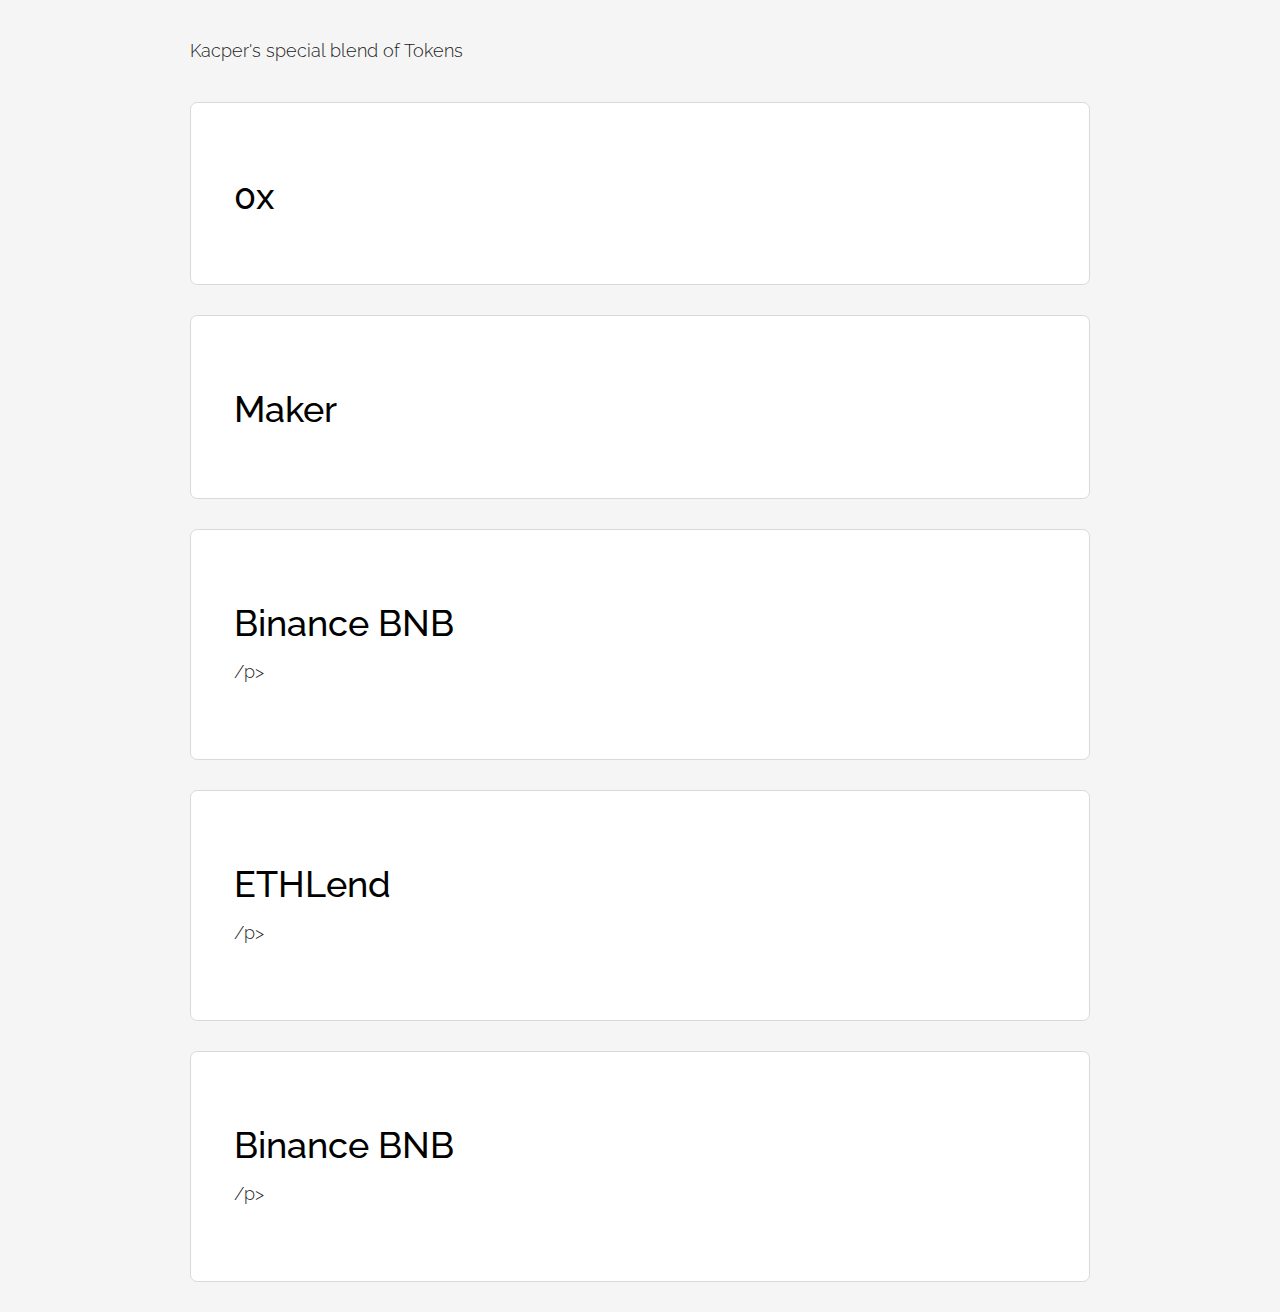
<file: index.html>
<!DOCTYPE html>
<html>
    <head>
        <meta charset="utf-8">
        <meta name="viewport" content="width=device-width">
        <title>Kacper's special blend of Tokens</title>
            <link href='https://fonts.googleapis.com/css?family=Raleway' rel='stylesheet' type='text/css'>
            <link rel="stylesheet" href="styles.css" type="text/css" media="screen"  charset="utf-8">
    </head>
    <body>
    <section>
        <header>Kacper's special blend of Tokens</header>
        <article>
        <h1>0x</h1>
        <p></p>
        </article>
        </br>
        
        <article>
            <h1>Maker</h1>
            <p></p>

        </article>
        </br>

        <article>
            <h1>Binance BNB</h1>
            <p>/p>
        </article>
        </br>

        <article>
            <h1>ETHLend</h1>
            <p>/p>
        </article>
        </br>


        <article>
            <h1>Binance BNB</h1>
            <p>/p>
        </article>
        </br>
    </section>
    </body>
</html>
</file>
<file: styles.css>
th{font-weight:600}td,th{border-bottom:1.08px solid #ccc;padding:14.85px 18px}thead th{border-bottom-width:2.16px;padding-bottom:6.3px}table{display:block;max-width:100%;overflow-x:auto}input,textarea,select,button{display:block;padding:9.9px}label{display:block;margin-bottom:14.76px}input[type="submit"],input[type="reset"],button{background:#f2f2f2;border-radius:3.6px;color:#8c8c8c;cursor:pointer;display:inline;margin-bottom:18px;margin-right:7.2px;padding:6.525px 23.4px;text-align:center}input[type="submit"]:hover,input[type="reset"]:hover,button:hover{background:#d9d9d9;color:#000}input[type="submit"][disabled],input[type="reset"][disabled],button[disabled]{background:#e6e6e6;color:#b3b3b3}input[type="submit"],button[type="submit"]{background:#367ac3;color:#fff}input[type="submit"]:hover,button[type="submit"]:hover{background:#255587;color:#bfbfbf}input[type="text"],input[type="password"],input[type="email"],input[type="url"],input[type="phone"],input[type="tel"],input[type="number"],input[type="datetime"],input[type="date"],input[type="month"],input[type="color"],input[type="time"],input[type="search"],input[type="range"],input[type="file"],input[type="datetime-local"],select,textarea{border:1px solid #ccc;margin-bottom:18px;padding:5.4px 6.3px}input[type="checkbox"],input[type="radio"]{float:left;line-height:36px;margin-right:9px;margin-top:8.1px}pre,code,kbd,samp,var,output{font-family:Menlo,Monaco,Consolas,"Courier New",monospace;font-size:16.2px}pre{border-left:1.8px solid #96bbe2;line-height:25.2px;margin-top:29.7px;overflow:auto;padding-left:18px}pre code{background:none;border:0;line-height:29.7px;padding:0}code{background:#ededed;border:1.8px solid #ccc;border-radius:3.6px;display:inline-block;line-height:18px;padding:3px 6px 2px}h1,h2,h3,h4,h5,h6{color:#000;margin-bottom:18px}h1{font-size:36px;font-weight:500;margin-top:36px}h2{font-size:25.2px;font-weight:400;margin-top:27px}h3{font-size:21.6px;margin-top:21.6px}h4{font-size:18px;margin-top:18px}h5{font-size:14.4px;font-weight:bold;margin-top:18px;text-transform:uppercase}h6{color:#ccc;font-size:14.4px;font-weight:bold;margin-top:18px;text-transform:uppercase}a{color:#367ac3;text-decoration:none}a:hover{text-decoration:underline}hr{border-bottom:1px solid #ccc}small{font-size:15.3px}em,i{font-style:italic}strong,b{font-weight:600}*{border:0;border-collapse:separate;border-spacing:0;box-sizing:border-box;font-family:"Raleway",Arial,sans-serif;font-size:18px;font-stretch:normal;font-style:normal;font-weight:300;line-height:29.7px;margin:0;outline:0;padding:0;text-align:left;vertical-align:baseline}html,body{height:100%;width:100%}body{background:#f5f5f5;color:#1a1a1a;padding:36px}p,ul,ol,dl,blockquote,hr,pre,table,form,fieldset,figure,address{margin-bottom:29.7px}section{margin-left:auto;margin-right:auto;max-width:100%;width:900px}article{background:#fff;border:1.8px solid #d9d9d9;border-radius:7.2px;padding:43.2px}header{margin-bottom:36px}footer{margin-top:36px}nav{text-align:center}nav ul{list-style:none;margin-left:0;text-align:center}nav ul li{display:inline;margin-left:9px;margin-right:9px}nav ul li:first-child{margin-left:0}nav ul li:last-child{margin-right:0}ol,ul{margin-left:29.7px}li ol,li ul{margin-bottom:0}@media (max-width: 767px){body{padding:18px}article{border-radius:0;margin:-18px;padding:18px}textarea,input,select{max-width:100%}fieldset{min-width:0}section{width:auto}fieldset,x:-moz-any-link{display:table-cell}}
/*# sourceMappingURL=tacit-0.5.5.min.css.map */
</file>
